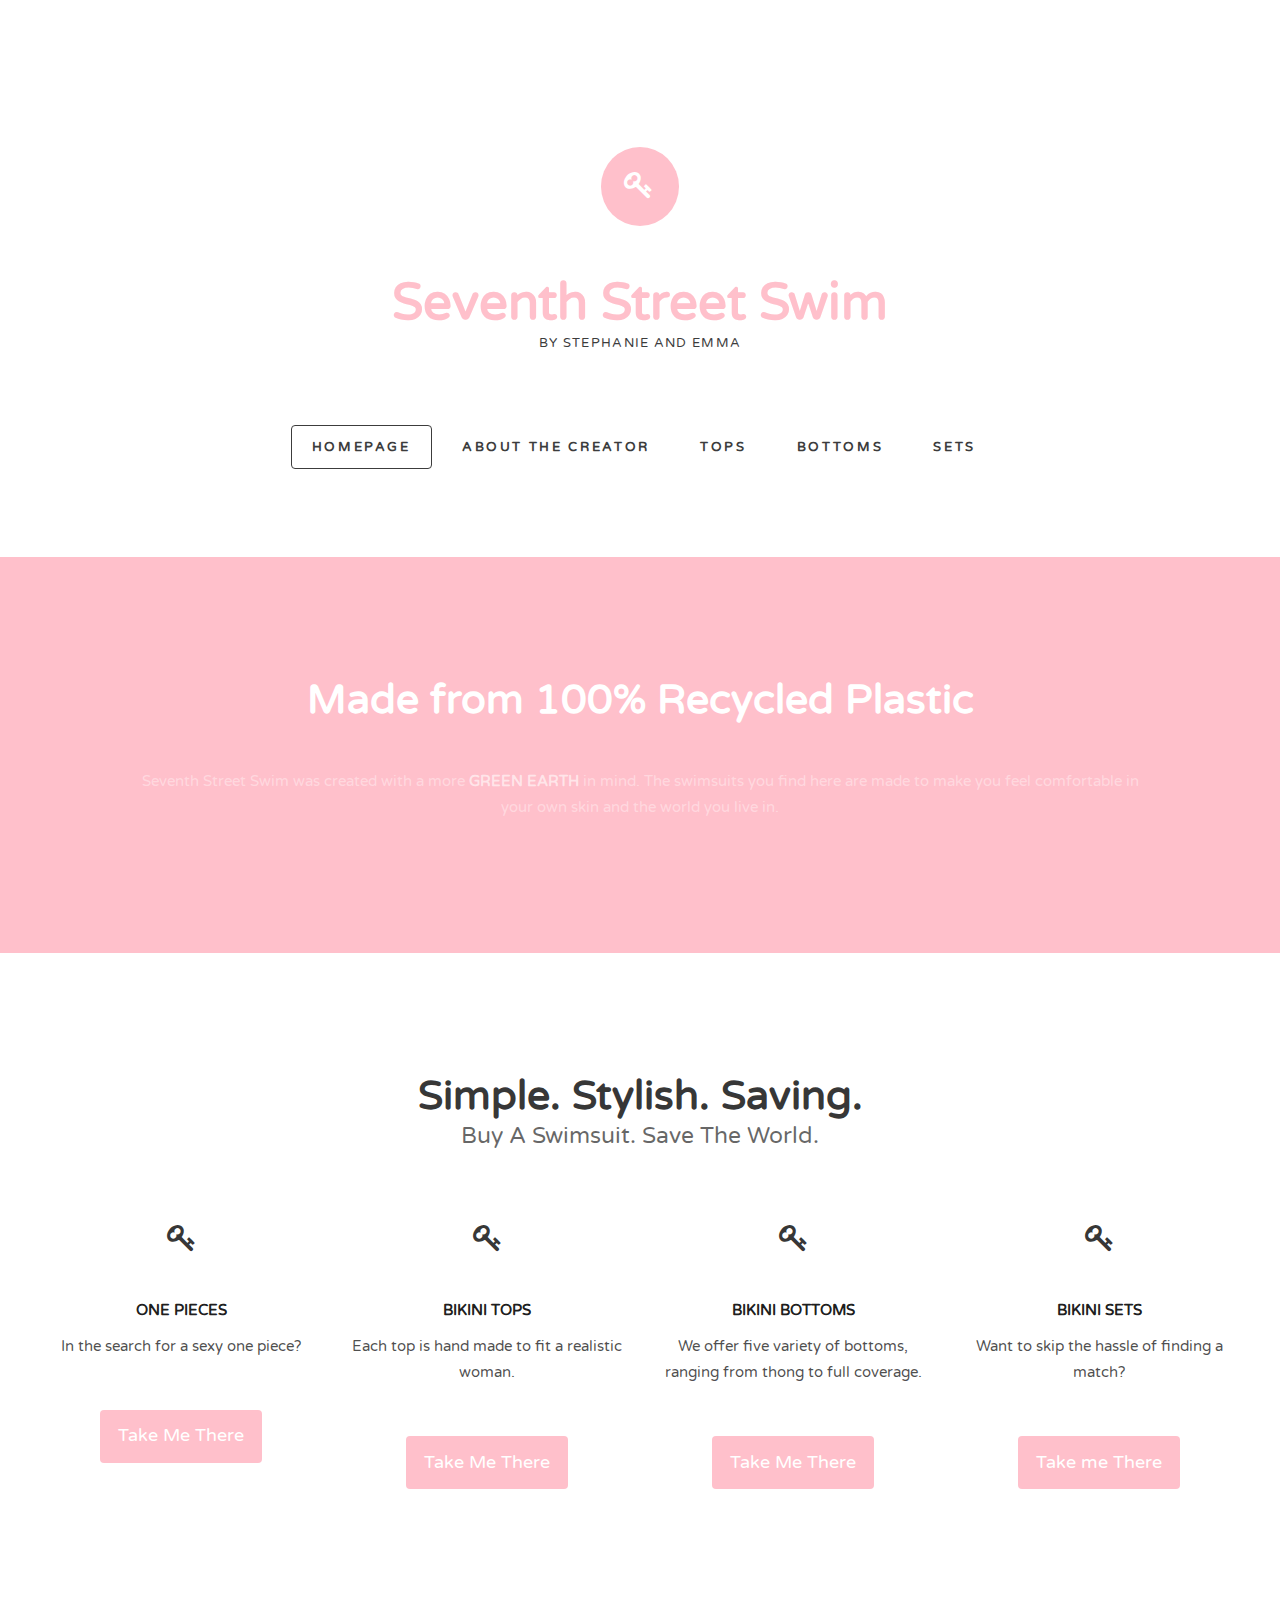
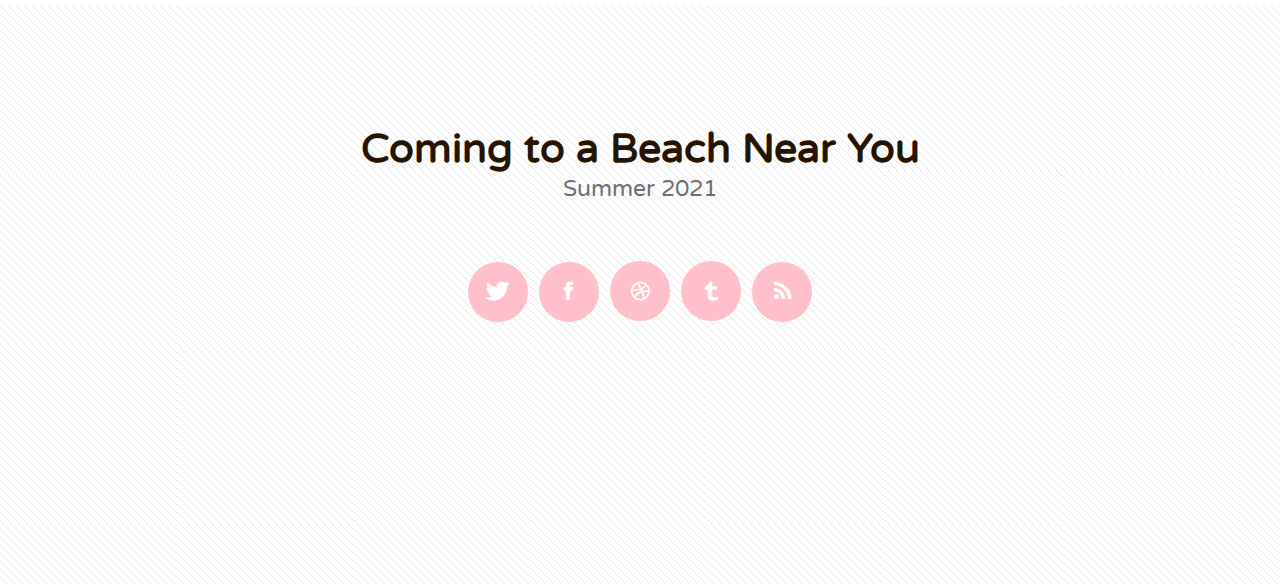
<file: templated-embellished/index.html>
<!DOCTYPE html PUBLIC "-//W3C//DTD XHTML 1.0 Strict//EN" "http://www.w3.org/TR/xhtml1/DTD/xhtml1-strict.dtd">
<!--
Design by TEMPLATED
http://templated.co
Released for free under the Creative Commons Attribution License

Name       : Embellished 
Description: A two-column, fixed-width design with dark color scheme.
Version    : 1.0
Released   : 20140207

-->
<html xmlns="http://www.w3.org/1999/xhtml">
<head>
<meta http-equiv="Content-Type" content="text/html; charset=utf-8" />
<title></title>
<meta name="keywords" content="" />
<meta name="description" content="" />
<link href="http://fonts.googleapis.com/css?family=Varela+Round" rel="stylesheet" />
<link href="default.css" rel="stylesheet" type="text/css" media="all" />
<link href="fonts.css" rel="stylesheet" type="text/css" media="all" />

<!--[if IE 6]><link href="default_ie6.css" rel="stylesheet" type="text/css" /><![endif]-->

</head>
<body>
<div id="wrapper1">
	<div id="header-wrapper">
		<div id="header" class="container">
			<div id="logo"> <span class="icon icon-key"></span>
				<h1><a href="#">Seventh Street Swim</a></h1>
				<span>By <a href="http://templated.co" rel="nofollow">Stephanie and Emma</a></span> </div>
			<div id="menu">
				<ul>
					<li class="current_page_item"><a href="#" accesskey="1" title="">Homepage</a></li>
					<li><a href="#" accesskey="2" title="">About the Creator</a></li>
					<li><a href="#" accesskey="3" title="">Tops</a></li>
					<li><a href="#" accesskey="4" title="">Bottoms</a></li>
					<li><a href="#" accesskey="5" title="">Sets</a></li>
				</ul>
			</div>
		</div>
	</div>
	<div id="wrapper2">
		<div id="welcome" class="container">
			<div class="title">
				<h2>Made from 100% Recycled Plastic</h2>
			</div>
			<p>Seventh Street Swim was created with a more <strong>GREEN EARTH</strong> in mind. The swimsuits you find here are made to make you feel comfortable in your own skin and the world you live in.  </p>
		</div>
	</div>
	<div id="wrapper3">
		<div id="portfolio" class="container">
			<div class="title">
				<h2>Simple. Stylish. Saving.</h2>
				<span class="byline">Buy a Swimsuit. Save the World.</span> </div>
			<div class="column1">
				<div class="box">
					<span class="icon icon-key"></span>
					<h3>One Pieces</h3>
					<p>In the search for a sexy one piece?</p>
					<a href="#" class="button button-small">Take Me There</a> </div>
			</div>
			<div class="column2">
				<div class="box">
					<span class="icon icon-key"></span>
					<h3>Bikini Tops</h3>
					<p>Each top is hand made to fit a realistic woman.</p>
					<a href="#" class="button button-small">Take Me There</a> </div>
			</div>
			<div class="column3">
				<div class="box">
					<span class="icon icon-key"></span>
					<h3>Bikini Bottoms</h3>
					<p>We offer five variety of bottoms, ranging from thong to full coverage.</p>
					<a href="#" class="button button-small">Take Me There</a> </div>
			</div>
			<div class="column4">
				<div class="box">
					<span class="icon icon-key"></span>
					<h3>Bikini Sets</h3>
					<p>Want to skip the hassle of finding a match? </p>
					<a href="#" class="button button-small">Take me There</a> </div>
			</div>
		</div>
	</div>
</div>
<div id="footer" class="container">
	<div class="title">
		<h2>Coming to a Beach Near You</h2>
		<span class="byline">Summer 2021</span> </div>
	<ul class="contact">
		<li><a href="#" class="icon icon-twitter"><span>Twitter</span></a></li>
		<li><a href="#" class="icon icon-facebook"><span></span></a></li>
		<li><a href="#" class="icon icon-dribbble"><span>Pinterest</span></a></li>
		<li><a href="#" class="icon icon-tumblr"><span>Google+</span></a></li>
		<li><a href="#" class="icon icon-rss"><span>Pinterest</span></a></li>
	</ul>
</div>
<div id="copyright" class="container">
	<p>&copy; Untitled. All rights reserved. | Photos by <a href="http://fotogrph.com/">Fotogrph</a> | Design by <a href="http://templated.co" rel="nofollow">TEMPLATED</a>.</p>
</div>
</body>
</html>
</file>
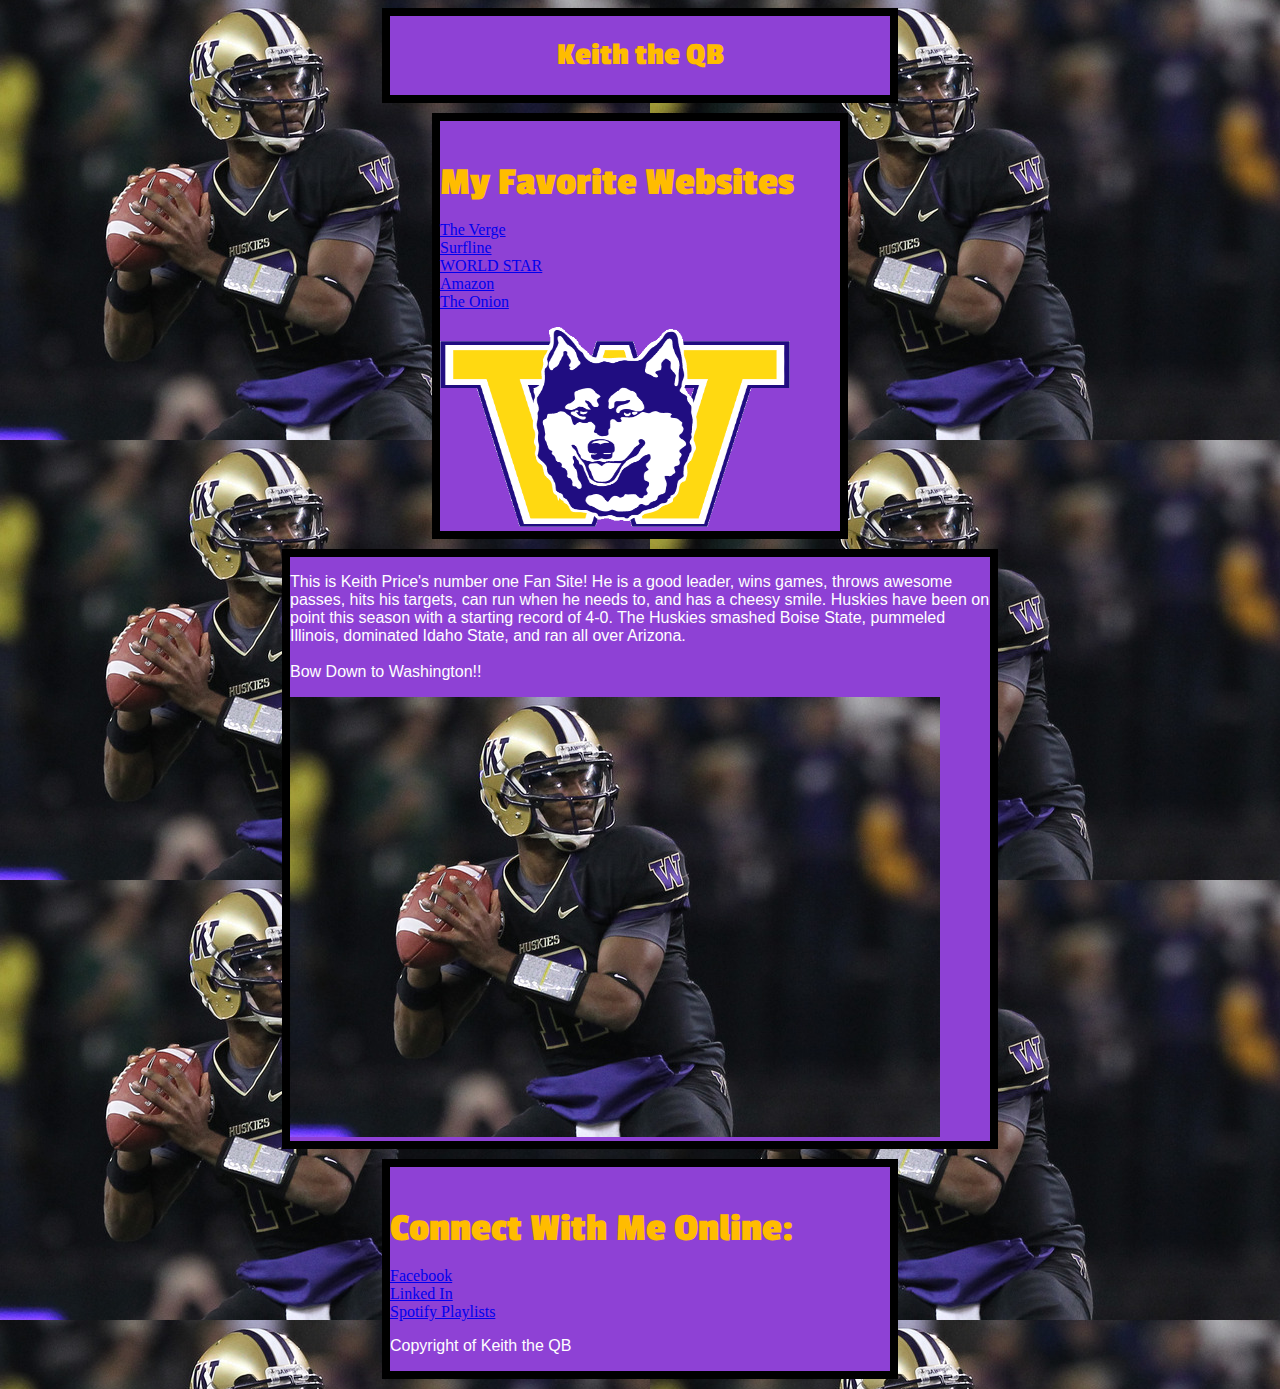
<file: introToCss.html>
<!DOCTYPE html>
	<head> 
		<title> Keith the QB  </title>
		<link rel="stylesheet" type="text/css" href="test.css" />
		<link href='http://fonts.googleapis.com/css?family=Passion+One' rel='stylesheet' type='text/css'>
	</head>

	<body>
		<div id = "Header">
			<h1> Keith the QB </h1>
		</div>
		
		<div id = "LeftNav">
			<h3> My Favorite Websites </h3>
			<ul>
				<li><a href="https://www.theverge.com">The Verge</a></li>
				<li><a href="https://www.surfline.com">Surfline</a></li>
				<li><a href="https://www.worldstarhiphop">WORLD STAR</a></li>
				<li><a href="https://www.amazon.com">Amazon</a></li>
				<li><a href="https://www.theonion.com">The Onion</a></li>
			</ul>
			<img src="icon.gif" width="350px" height="200px">
		</div>
		
		<div id = "Content">
			<p> This is Keith Price's number one Fan Site! He is a good leader, wins games, throws awesome passes, hits his targets, can run when he needs to, and has a cheesy smile. Huskies have been on point this season with a starting record of 4-0. The Huskies smashed Boise State, pummeled Illinois, dominated Idaho State, and ran all over Arizona. <br /><br /> <span id="bow">Bow Down to Washington!!</span></p>
			<img src="price.jpg">
		</div>
		
		<div id = "Footer">
			<h3>Connect With Me Online:</h3>
			<ul>
				<li><a href="https://www.Facebook.com">Facebook</a></li>
				<li><a href="https://www.Linkedin.com">Linked In</a></li>
				<li><a href="https://www.Spotify.com">Spotify Playlists</a></li>
			</ul>
			<p>Copyright of Keith the QB</p>
		</div>

	</body>

</html>
</file>
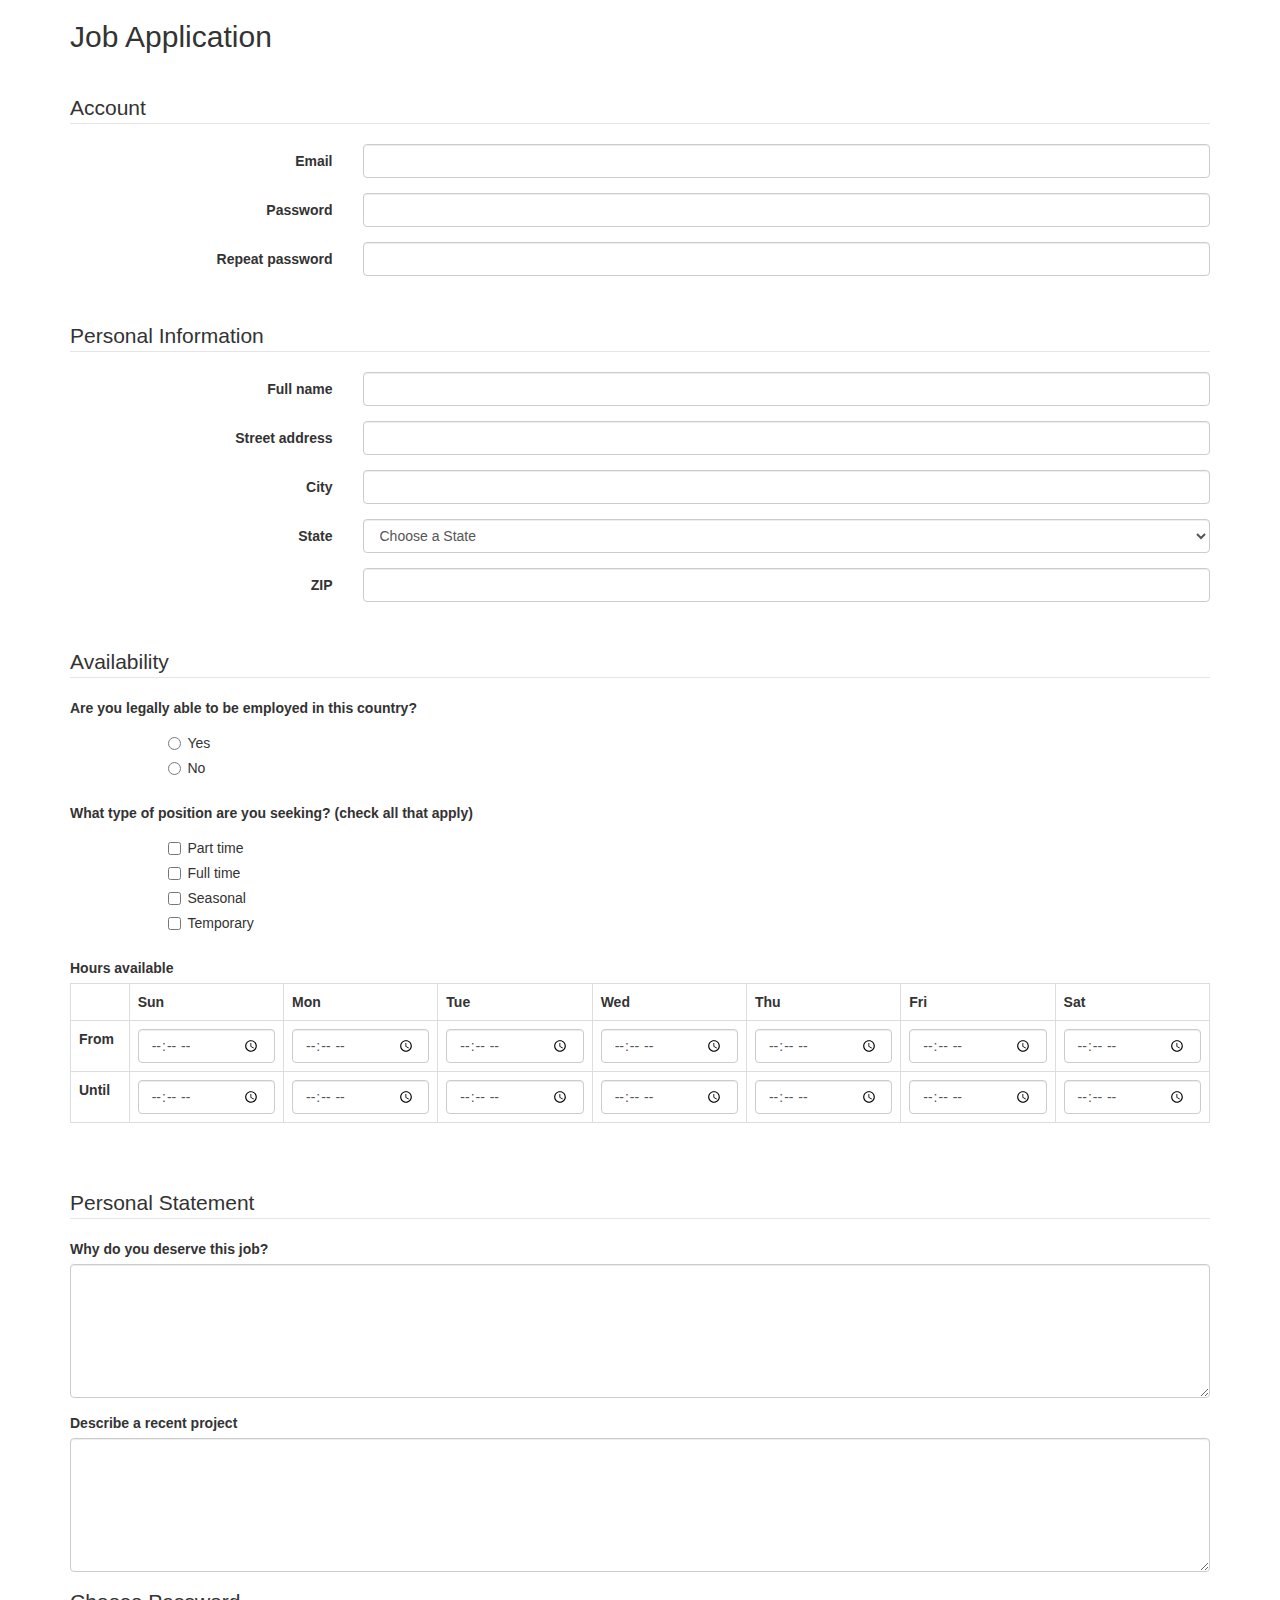
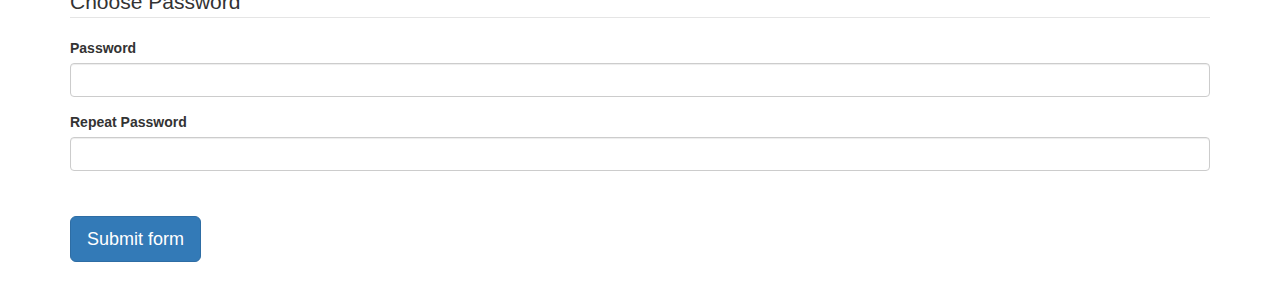
<file: jobApplicationForm.html>
<!DOCTYPE html>
<html>
<head>
	<meta charset="utf-8">
	<meta name="viewport" content="width=device-width, initial-scale=1.0">
	<title>Job Application</title>
	<link href="http://netdna.bootstrapcdn.com/bootstrap/3.0.0/css/bootstrap.min.css" rel="stylesheet">
</head>
<body>
<div class="container">

<h2>Job Application</h2>
<p>&nbsp;</p>

<form  action="https://formspree.io/xrgavkao" method="POST">

	<fieldset class="form-horizontal" >
		<legend>Account</legend>
		<div class="form-group">
			<label class="col-sm-3 control-label">Email</label>
			<div class="col-sm-9">
				<input class="form-control" type="text" name="_replyto">
			</div>
		</div>
		<div class="form-group">
			<label class="col-sm-3 control-label">Password</label>
			<div class="col-sm-9">
				<input class="form-control" type="password" name="password">
			</div>
		</div>
		<div class="form-group">
			<label class="col-sm-3 control-label">Repeat password</label>
			<div class="col-sm-9">
				<input class="form-control" type="password" name="repeat_password">
			</div>
		</div>
	</fieldset>

	<p>&nbsp;</p>

	<fieldset class="form-horizontal" >
		<legend>Personal Information</legend>
		<div class="form-group">
			<label class="col-sm-3 control-label">Full name</label>
			<div class="col-sm-9">
				<input class="form-control" type="text" name="name">
			</div>
		</div>
		<div class="form-group">
			<label class="col-sm-3 control-label">Street address</label>
			<div class="col-sm-9">
				<input class="form-control" type="text" name="street">
			</div>
		</div>
		<div class="form-group">
			<label class="col-sm-3 control-label">City</label>
			<div class="col-sm-9">
				<input class="form-control" type="text" name="city">
			</div>
		</div>
		<div class="form-group">
			<label class="col-sm-3 control-label">State</label>
			<div class="col-sm-9">
				<select class="form-control" name="state">
					<option value="" selected="true">Choose a State</option>
					<option value="AL">Alabama</option>
					<option value="AK">Alaska</option>
					<option value="AZ">Arizona</option>
					<option value="AR">Arkansas</option>
					<option value="CA">California</option>
					<option value="CO">Colorado</option>
					<option value="CT">Connecticut</option>
					<option value="DE">Delaware</option>
					<option value="DC">District of Columbia</option>
					<option value="FL">Florida</option>
					<option value="GA">Georgia</option>
					<option value="HI">Hawaii</option>
					<option value="ID">Idaho</option>
					<option value="IL">Illinois</option>
					<option value="IN">Indiana</option>
					<option value="IA">Iowa</option>
					<option value="KS">Kansas</option>
					<option value="KY">Kentucky</option>
					<option value="LA">Louisiana</option>
					<option value="ME">Maine</option>
					<option value="MD">Maryland</option>
					<option value="MA">Massachusetts</option>
					<option value="MI">Michigan</option>
					<option value="MN">Minnesota</option>
					<option value="MS">Mississippi</option>
					<option value="MO">Missouri</option>
					<option value="MT">Montana</option>
					<option value="NE">Nebraska</option>
					<option value="NV">Nevada</option>
					<option value="NH">New Hampshire</option>
					<option value="NJ">New Jersey</option>
					<option value="NM">New Mexico</option>
					<option value="NY">New York</option>
					<option value="NC">North Carolina</option>
					<option value="ND">North Dakota</option>
					<option value="OH">Ohio</option>
					<option value="OK">Oklahoma</option>
					<option value="OR">Oregon</option>
					<option value="PA">Pennsylvania</option>
					<option value="RI">Rhode Island</option>
					<option value="SC">South Carolina</option>
					<option value="SD">South Dakota</option>
					<option value="TN">Tennessee</option>
					<option value="TX">Texas</option>
					<option value="UT">Utah</option>
					<option value="VT">Vermont</option>
					<option value="VA">Virginia</option>
					<option value="WA">Washington</option>
					<option value="WV">West Virginia</option>
					<option value="WI">Wisconsin</option>
					<option value="WY">Wyoming</option>
				</select>
			</div>
		</div>
		<div class="form-group">
			<label class="col-sm-3 control-label">ZIP</label>
			<div class="col-sm-9">
				<input class="form-control" type="text" name="zip">
			</div>
		</div>
	</fieldset>

	<p>&nbsp;</p>

	<fieldset>
		<legend>Availability</legend>
		<div class="form-group row">
			<label class="col-sm-12 control-label">Are you legally able to be employed in this country?</label>
			<div class="col-sm-offset-1 col-sm-11">
				<div class="radio">
					<label>
						<input type="radio" name="legal" value="yes">Yes
					</label>
				</div>
				<div class="radio">
					<label>
						<input type="radio" name="legal" value="no">No
					</label>
				</div>
			</div>
		</div>
		<div class="form-group row">
			<label class="col-sm-12 control-label">What type of position are you seeking? (check all that apply)</label>
			<div class="col-sm-offset-1 col-sm-11">
				<div class="checkbox">
					<label>
						<input type="checkbox" name="position_pt" value="parttime">
						Part time
					</label>
				</div>
				<div class="checkbox">
					<label>
						<input type="checkbox" name="position_ft" value="fulltime">
						Full time
					</label>
				</div>
				<div class="checkbox">
					<label>
						<input type="checkbox" name="position_sl" value="seasonal">
						Seasonal
					</label>
				</div>
				<div class="checkbox">
					<label>
						<input type="checkbox" name="position_tp" value="temporary">
						Temporary
					</label>
				</div>
			</div>
		</div>
		<div class="form-group row">
			<label class="col-sm-12 control-label">Hours available</label>
			<div class="col-sm-12">
				<table class="table table-bordered">
					<tr>
						<td></td>
						<th>Sun</th>
						<th>Mon</th>
						<th>Tue</th>
						<th>Wed</th>
						<th>Thu</th>
						<th>Fri</th>
						<th>Sat</th>
					</tr>
					<tr>
						<th>From</th>
						<td><input class="form-control" type="time" name="su_from"></td>
						<td><input class="form-control" type="time" name="mo_from"></td>
						<td><input class="form-control" type="time" name="tu_from"></td>
						<td><input class="form-control" type="time" name="we_from"></td>
						<td><input class="form-control" type="time" name="th_from"></td>
						<td><input class="form-control" type="time" name="fr_from"></td>
						<td><input class="form-control" type="time" name="sa_from"></td>
					</tr>
					<tr>
						<th>Until</th>
						<td><input class="form-control" type="time" name="su_until"></td>
						<td><input class="form-control" type="time" name="mo_until"></td>
						<td><input class="form-control" type="time" name="tu_until"></td>
						<td><input class="form-control" type="time" name="we_until"></td>
						<td><input class="form-control" type="time" name="th_until"></td>
						<td><input class="form-control" type="time" name="fr_until"></td>
						<td><input class="form-control" type="time" name="sa_until"></td>
					</tr>
				</table>
			</div>
		</div>
	</fieldset>

	<p>&nbsp;</p>

	<fieldset>
		<legend>Personal Statement</legend>
		<div class="form-group">
			<label class="control-label">Why do you deserve this job?</label>
			<textarea class="form-control" name="deserve" rows="6"></textarea>
		</div>
		<div class="form-group">
			<label class="control-label">Describe a recent project</label>
			<textarea class="form-control" name="project" rows="6"></textarea>
		</div>

	</fieldset>

</fieldset>

<fieldset>
	<legend>Choose Password</legend>
	<div class="form-group">
		<label class="control-label">Password</label>
		<input type="password" class="form-control" name="pwd" />
	</div>
	<div class="form-group">
		<label class="control-label">Repeat Password</label>
		<input type="password" class="form-control" name="repear_password">
	</div>
</fieldset>
	<p>&nbsp;</p>

	<input class="btn btn-primary btn-lg" type="submit" value="Submit form">

	<p>&nbsp;</p>

</form>
</div><!-- close .container -->
</body>
</html>
</file>
<file: templated-embellished/default.css>
html, body
	{
		height: 100%;
	}
	
	body
	{
		margin: 0px;
		padding: 0px;
		background: white url(images/overlay.png) repeat;
		font-family: 'Varela Round', sans-serif;
		font-size: 11pt;
		font-weight: 400;
		color: #000000;
	}
	
	
	h1, h2, h3
	{
		margin: 0;
		padding: 0;
	}
	
	p, ol, ul
	{
		margin-top: 0;
	}
	
	ol, ul
	{
		padding: 0;
		list-style: none;
	}
	
	p
	{
		line-height: 180%;
	}
	
	strong
	{
	}
	
	a
	{
		color: pink;
	}
	
	a:hover
	{
		text-decoration: none;
	}
	

	.container
	{
		margin: 0px auto;
		width: 1200px;
	}
	

/*********************************************************************************/
/* Form Style                                                                    */
/*********************************************************************************/

		form
		{
		}
		
			form label
			{
				display: block;
				text-align: left;
				margin-bottom: 0.5em;
			}
			
			form .submit
			{
				margin-top: 2em;
				background: pink;
				border-radius: 8px;
				line-height: 1.5em;
				font-size: 1.3em;
			}
		
			form input.text,
			form select,
			form textarea
			{
				position: relative;
				-webkit-appearance: none;
				display: block;
				border: 0;
				background: #fff;
				background: rgba(255,255,255,0.75);
				width: 100%;
				border-radius: 0.50em;
				margin: 1em 0em;
				padding: 1.50em 1em;
				box-shadow: inset 0 0.1em 0.1em 0 rgba(0,0,0,0.05);
				border: solid 1px rgba(0,0,0,0.15);
				-moz-transition: all 0.35s ease-in-out;
				-webkit-transition: all 0.35s ease-in-out;
				-o-transition: all 0.35s ease-in-out;
				-ms-transition: all 0.35s ease-in-out;
				transition: all 0.35s ease-in-out;
				font-family: 'Source Sans Pro', sans-serif;
				font-size: 1em;
				outline: none;
			}

				form input.text:hover,
				form select:hover,
				form textarea:hover
				{
				}

				form input.text:focus,
				form select:focus,
				form textarea:focus
				{
					box-shadow: 0 0 2px 1px #E0E0E0;
					background: #fff;
				}
				
				form textarea
				{
					min-height: 12em;
				}

				form .formerize-placeholder
				{
					color: #555 !important;
				}

				form ::-webkit-input-placeholder
				{
					color: #555 !important;
				}

				form :-moz-placeholder
				{
					color: #555 !important;
				}

				form ::-moz-placeholder
				{
					color: #555 !important;
				}

				form :-ms-input-placeholder
				{
					color: #555 !important;
				}

				form ::-moz-focus-inner
				{
					border: 0;
				}


/*********************************************************************************/
/* Image Style                                                                   */
/*********************************************************************************/

	.image
	{
		display: inline-block;
		border: 1px solid rgba(0,0,0,.1);
	}
	
	.image img
	{
		display: block;
		width: 100%;
	}
	
	.image-full
	{
		display: block;
		width: 100%;
		margin: 0 0 3em 0;
	}
	
	.image-left
	{
		float: left;
		margin: 0 2em 2em 0;
	}
	
	.image-centered
	{
		display: block;
		margin: 0 0 2em 0;
	}
	
	.image-centered img
	{
		margin: 0 auto;
		width: auto;
	}

/*********************************************************************************/
/* List Styles                                                                   */
/*********************************************************************************/

	ul.style1
	{
	}


/*********************************************************************************/
/* Social Icon Styles                                                            */
/*********************************************************************************/

	ul.contact
	{
		margin: 0;
		padding: 1em 0em 0em 0em;
		list-style: none;
	}
	
	ul.contact li
	{
		display: inline-block;
		padding: 0em 0.20em;
		font-size: 1.2em;
	}
	
	ul.contact li span
	{
		display: none;
		margin: 0;
		padding: 0;
	}
	
	ul.contact li a
	{
		color: rgba(255,255,255,1);
	}
	
	ul.contact li a:before
	{
		display: inline-block;
		width: 60px;
		height: 60px;
		line-height: 60px;
		background: pink;
		border-radius: 30px;
		text-align: center;
	}
	

/*********************************************************************************/
/* Button Style                                                                  */
/*********************************************************************************/

	.button
	{
		display: inline-block;
		margin-top: 2em;
		padding: 0.6em 1em;
		background: pink;
		border-radius: 4px;
		line-height: 1.8em;
		text-decoration: none;
		font-weight: 400;
		font-size: 1.2em;
		color: #FFF;
	}
	
	.button:before
	{
		display: inline-block;
		background: #8DCB89;
		margin-right: 1em;
		width: 40px;
		height: 40px;
		line-height: 40px;
		border-radius: 20px;
		text-align: center;
		color: #272925;
	}
	
	.button-small
	{
	}
		
/*********************************************************************************/
/* Heading Titles                                                                */
/*********************************************************************************/

	.title
	{
		margin-bottom: 3em;
	}
	
	.title h2
	{
		font-size: 2.8em;
		color: #261300;
	}
	
	.title .byline
	{
		letter-spacing: 0.15em;
		text-transform: uppercase;
		font-weight: 400;
		font-size: 1.1em;
		color: #6F6F6F;
	}

/*********************************************************************************/
/* Header                                                                        */
/*********************************************************************************/

	#header-wrapper
	{
		overflow: hidden;
		padding: 5em 0em;
	}

	#header
	{
	}

/*********************************************************************************/
/* Logo                                                                          */
/*********************************************************************************/

	#logo
	{
		padding: 5em 0em;
		text-align: center;
	}
	
	#logo h1
	{
		font-size: 3.5em;
	}
	
	
	#logo h1 a
	{
		color: pink;
	}

	#logo a
	{
		text-decoration: none;
	}
	
	#logo span
	{
		letter-spacing: 0.10em;
		text-transform: uppercase;
		font-size: 0.90em;
		color: #3C3C3C;
	}

	#logo span a
	{
		color: #3C3C3C;
	}
	
	#logo .icon
	{
		display: inline-block;
		margin-bottom: 2em;
		padding: 1em;
		background: pink;
		border-radius: 50%;
		font-size: 1.6em;
		color: #FFF;
	}
	

/*********************************************************************************/
/* Menu                                                                          */
/*********************************************************************************/

	#menu
	{
	}
	
	#menu ul
	{
		text-align: center;
	}
	
	#menu li
	{
		display: inline-block;
	}
	
	#menu li a, #menu li span
	{
		display: inline-block;
		margin-left: 0.50em;
		padding: 1em 1.5em;
		letter-spacing: 0.20em;
		text-decoration: none;
		font-size: 0.90em;
		font-weight: 600;
		text-transform: uppercase;
		outline: 0;
		color: #3C3C3C;
	}
	
	#menu li:hover a, #menu li.active a, #menu li.active span
	{
	}
	
	#menu .current_page_item a
	{
		border: 1px solid #3C3C3C;
		border-radius: 4px;
	}
	

/*********************************************************************************/
/* Banner                                                                        */
/*********************************************************************************/

	#banner
	{
	}

/*********************************************************************************/
/* Wrapper                                                                       */
/*********************************************************************************/

	#wrapper1
	{
		background: #FFF;
	}

	#wrapper2
	{
		background: pink;
	}

	#wrapper3
	{
		overflow: hidden;
		padding: 0em 0em 8em 0em;
		background: #FFF;
	}
	
	#wrapper4
	{
		overflow: hidden;
		padding: 8em 0em 4em 0em;
		background: lightgray
	}

/*********************************************************************************/
/* Welcome                                                                       */
/*********************************************************************************/

	#welcome
	{
		overflow: hidden;
		width: 1000px;
		padding: 8em 100px 8em 100px;
		text-align: center;
		color: rgba(255,255,255,0.4);
	}
	
	#welcome .content
	{
		padding: 0em 8em;
	}
	
	#welcome .title h2
	{
		color: rgba(255,255,255,1);
	}
	
	#welcome a,
	#welcome strong
	{
		color: rgba(255,255,255,0.6);
	}

/*********************************************************************************/
/* Page                                                                          */
/*********************************************************************************/

	#page
	{
	}

/*********************************************************************************/
/* Content                                                                       */
/*********************************************************************************/

	#content
	{
	}

/*********************************************************************************/
/* Sidebar                                                                       */
/*********************************************************************************/

	#sidebar
	{
	}

/*********************************************************************************/
/* Footer                                                                        */
/*********************************************************************************/

	#footer
	{
		padding: 8em 0em 5em 0em;
		text-align: center;
	}

	
	#footer .title h2
	{
		color: lightgray(255,255,255,1);
	}


	#footer .title .byline
	{
		letter-spacing: normal;
		text-transform: capitalize;
		font-size: 1.6em;
		color: lightgray(223, 236, 163, 0.2);
	}

/*********************************************************************************/
/* Copyright                                                                     */
/*********************************************************************************/

	#copyright
	{
		overflow: hidden;
		padding: 5em 0em;
		border-top: 1px solid rgba(255,255,255,0.08);
	}
	
	#copyright p
	{
		text-align: center;
		color: rgba(255,255,255,0.2);
	}
	
	#copyright a
	{
		text-decoration: none;
		color: rgba(255,255,255,0.4);
	}

/*********************************************************************************/
/* Newsletter                                                                    */
/*********************************************************************************/

	#newsletter
	{
		overflow: hidden;
		padding: 8em 0em;
		background: #EDEDED;
		text-align: center;
	}
	
	#newsletter .title h2
	{
		color: rgba(0,0,0,0.8);
	}
	
	#newsletter .content
	{
		width: 600px;
		margin: 0px auto;
	}
	
/*********************************************************************************/
/* Portfolio                                                                     */
/*********************************************************************************/

	#portfolio
	{
		padding-top: 8em;
	}
	
	#portfolio .box
	{
		text-align: center;
		color: rgba(0,0,0,0.7);
	}
	
	#portfolio h3
	{
		display: block;
		padding-bottom: 1em;
		text-transform: uppercase;
		font-size: 1em;
		color: rgba(0,0,0,0.9);
	}

	#portfolio .title
	{
		margin-bottom: 5em;
		text-align: center;
	}

	#portfolio .title h2
	{
		color: rgba(0,0,0,0.8);
	}

	#portfolio .title .byline
	{
		letter-spacing: normal;
		text-transform: capitalize;
		font-size: 1.6em;
		color: rgba(0,0,0,0.6);
	}
	
	#portfolio .icon
	{
		display: inline-block;
		margin-bottom: 2em;
		font-size: 1.6em;
		color: rgba(0,0,0,0.8);
	}

	.column1,
	.column2,
	.column3,
	.column4
	{
		width: 282px;
	}
	
	.column1,
	.column2,
	.column3
	{
		float: left;
		margin-right: 24px;
	}
	
	.column4
	{
		float: right;
	}

/*********************************************************************************/
/* Three Columns                                                                 */
/*********************************************************************************/

	#three-column
	{
		overflow: hidden;
		padding-bottom: 4em;
		text-align: center;
	}
	
	#three-column h2
	{
		margin: 1em 0em;
		text-transform: uppercase;
		font-size: 1.5em;
		font-weight: 700;
	}
	
	#three-column .icon
	{
		position: relative;
		display: block;
		margin: 0px auto 0.80em auto;
		line-height: 150px;
		font-size: 4em;
		width: 150px;
		height: 150px;
		border-radius: 100px;
		text-align: center;
		color: #632F00;
		
	}
		
	#three-column #tbox1,
	#three-column #tbox2,
	#three-column #tbox3
	{
		float: left;
		width: 320px;
		padding: 80px 40px 80px 40px;
	}
	
	#three-column .title
	{
		letter-spacing: 0.10em;
		text-align: center;
		text-transform: uppercase;
	}
	
	#three-column .title h2
	{
		font-size: 1.60em;
		font-weight: 900;
		font-family: 'Open Sans', sans-serif;
		color: #261300;
	}
	
	#three-column .title .byline
	{
		padding-top: 0.50em;
		font-size: 0.90em;
		color: #858585;
	}

	#three-column .arrow-down
	{
		border-top-color: #292929;
	}
</file>
<file: test.css>
h1 {
    text-align: center;
    color: red;
}

#Header {
    width: 500px;
    margin-left: auto;
    margin-right: auto;
    margin-bottom: 10px;
    text-align: left;
    border: solid 8px black;
}

#Header h1 {
    color: #ffbc00;
    font-weight: bold;
    font-family: "Passion One", cursive;
}

ul {
    list-style-type: none;
    padding-left: 0px;
}

#LeftNav {
    width: 400px;
}

#Content {
    width: 700px;
    margin-left: auto;
    margin-right: auto;
    margin-bottom; 10px;
} 

div {
    width: 500px;
    margin-left: auto;
    margin-right: auto;
    margin-bottom: 10px;
    border: solid 8px black;
    background-color: #8e41d5;
}

p {
    color: white;
    font-family: "Arial"; 
}

h3{
    color: #FFBC00;
    font-size: 40px;
    font-family: "Passion One", cursive;
    margin-bottom: 0px;
}

body {
    background-image: url("price.jpg");
}
</file>
<file: templated-embellished/fonts.css>
@charset 'UTF-8';

@font-face
{
	font-family: 'FontAwesome';
	src: url('fonts/fontawesome-webfont.eot?v=3.0.1');
	src: url('fonts/fontawesome-webfont.eot?#iefix&v=3.0.1') format('embedded-opentype'),
	     url('fonts/fontawesome-webfont.woff?v=3.0.1') format('woff'),
	     url('fonts/fontawesome-webfont.ttf?v=3.0.1') format('truetype'),
	     url('fonts/fontawesome-webfont.svg#FontAwesome') format('svg');
	font-weight: normal;
	font-style: normal;
}

@font-face
{
	font-family: 'Font-Awesome-Social';
	src: url('fonts/fontawesome-social-webfont.eot');
	src: url('fonts/fontawesome-social-webfont.eot?#iefix') format('embedded-opentype'),
	     url('fonts/fontawesome-social-webfont.woff') format('woff'),
		 url('fonts/fontawesome-social-webfont.ttf') format('truetype'),
		 url('fonts/fontawesome-social-webfont.svg#Font-Awesome-More') format('svg');
	font-weight: normal;
	font-style: normal;
}

/*********************************************************************************/
/* Icons                                                                         */
/*********************************************************************************/

	/*
		Powered by:
		
		Font Awesome (http://fortawesome.github.com/Font-Awesome/)
		Font Awesome More (http://gregoryloucas.github.com/Font-Awesome-More/)
	*/

	.icon
	{
		text-decoration: none;
	}

		.icon:before
		{
			font-size: 1.25em;
			text-decoration: none;
			font-family: FontAwesome;
			font-weight: normal;
			font-style: normal;
			-webkit-text-rendering: optimizeLegibility;
			-moz-text-rendering: optimizeLegibility;
			-ms-text-rendering: optimizeLegibility;
			-o-text-rendering: optimizeLegibility;
			text-rendering: optimizeLegibility;
			-webkit-font-smoothing: antialiased;
			-moz-font-smoothing: antialiased;
			-ms-font-smoothing: antialiased;
			-o-font-smoothing: antialiased;
			font-smoothing: antialiased;
			-webkit-font-feature-settings: "liga" 1, "dlig" 1;
			-moz-font-feature-settings: "liga=1, dlig=1";
			-ms-font-feature-settings: "liga" 1, "dlig" 1;
			-o-font-feature-settings: "liga" 1, "dlig" 1;
			font-feature-settings: "liga" 1, "dlig" 1;
		}

		.icon-glass:before                { content: "\f000"; }
		.icon-music:before                { content: "\f001"; }
		.icon-search:before               { content: "\f002"; }
		.icon-envelope:before             { content: "\f003"; }
		.icon-heart:before                { content: "\f004"; }
		.icon-star:before                 { content: "\f005"; }
		.icon-star-empty:before           { content: "\f006"; }
		.icon-user:before                 { content: "\f007"; }
		.icon-film:before                 { content: "\f008"; }
		.icon-th-large:before             { content: "\f009"; }
		.icon-th:before                   { content: "\f00a"; }
		.icon-th-list:before              { content: "\f00b"; }
		.icon-ok:before                   { content: "\f00c"; }
		.icon-remove:before               { content: "\f00d"; }
		.icon-zoom-in:before              { content: "\f00e"; }

		.icon-zoom-out:before             { content: "\f010"; }
		.icon-off:before                  { content: "\f011"; }
		.icon-signal:before               { content: "\f012"; }
		.icon-cog:before                  { content: "\f013"; }
		.icon-trash:before                { content: "\f014"; }
		.icon-home:before                 { content: "\f015"; }
		.icon-file:before                 { content: "\f016"; }
		.icon-time:before                 { content: "\f017"; }
		.icon-road:before                 { content: "\f018"; }
		.icon-download-alt:before         { content: "\f019"; }
		.icon-download:before             { content: "\f01a"; }
		.icon-upload:before               { content: "\f01b"; }
		.icon-inbox:before                { content: "\f01c"; }
		.icon-play-circle:before          { content: "\f01d"; }
		.icon-repeat:before               { content: "\f01e"; }

		/* \f020 doesn't work in Safari. all shifted one down */
		.icon-refresh:before              { content: "\f021"; }
		.icon-list-alt:before             { content: "\f022"; }
		.icon-lock:before                 { content: "\f023"; }
		.icon-flag:before                 { content: "\f024"; }
		.icon-headphones:before           { content: "\f025"; }
		.icon-volume-off:before           { content: "\f026"; }
		.icon-volume-down:before          { content: "\f027"; }
		.icon-volume-up:before            { content: "\f028"; }
		.icon-qrcode:before               { content: "\f029"; }
		.icon-barcode:before              { content: "\f02a"; }
		.icon-tag:before                  { content: "\f02b"; }
		.icon-tags:before                 { content: "\f02c"; }
		.icon-book:before                 { content: "\f02d"; }
		.icon-bookmark:before             { content: "\f02e"; }
		.icon-print:before                { content: "\f02f"; }

		.icon-camera:before               { content: "\f030"; }
		.icon-font:before                 { content: "\f031"; }
		.icon-bold:before                 { content: "\f032"; }
		.icon-italic:before               { content: "\f033"; }
		.icon-text-height:before          { content: "\f034"; }
		.icon-text-width:before           { content: "\f035"; }
		.icon-align-left:before           { content: "\f036"; }
		.icon-align-center:before         { content: "\f037"; }
		.icon-align-right:before          { content: "\f038"; }
		.icon-align-justify:before        { content: "\f039"; }
		.icon-list:before                 { content: "\f03a"; }
		.icon-indent-left:before          { content: "\f03b"; }
		.icon-indent-right:before         { content: "\f03c"; }
		.icon-facetime-video:before       { content: "\f03d"; }
		.icon-picture:before              { content: "\f03e"; }

		.icon-pencil:before               { content: "\f040"; }
		.icon-map-marker:before           { content: "\f041"; }
		.icon-adjust:before               { content: "\f042"; }
		.icon-tint:before                 { content: "\f043"; }
		.icon-edit:before                 { content: "\f044"; }
		.icon-share:before                { content: "\f045"; }
		.icon-check:before                { content: "\f046"; }
		.icon-move:before                 { content: "\f047"; }
		.icon-step-backward:before        { content: "\f048"; }
		.icon-fast-backward:before        { content: "\f049"; }
		.icon-backward:before             { content: "\f04a"; }
		.icon-play:before                 { content: "\f04b"; }
		.icon-pause:before                { content: "\f04c"; }
		.icon-stop:before                 { content: "\f04d"; }
		.icon-forward:before              { content: "\f04e"; }

		.icon-fast-forward:before         { content: "\f050"; }
		.icon-step-forward:before         { content: "\f051"; }
		.icon-eject:before                { content: "\f052"; }
		.icon-chevron-left:before         { content: "\f053"; }
		.icon-chevron-right:before        { content: "\f054"; }
		.icon-plus-sign:before            { content: "\f055"; }
		.icon-minus-sign:before           { content: "\f056"; }
		.icon-remove-sign:before          { content: "\f057"; }
		.icon-ok-sign:before              { content: "\f058"; }
		.icon-question-sign:before        { content: "\f059"; }
		.icon-info-sign:before            { content: "\f05a"; }
		.icon-screenshot:before           { content: "\f05b"; }
		.icon-remove-circle:before        { content: "\f05c"; }
		.icon-ok-circle:before            { content: "\f05d"; }
		.icon-ban-circle:before           { content: "\f05e"; }

		.icon-arrow-left:before           { content: "\f060"; }
		.icon-arrow-right:before          { content: "\f061"; }
		.icon-arrow-up:before             { content: "\f062"; }
		.icon-arrow-down:before           { content: "\f063"; }
		.icon-share-alt:before            { content: "\f064"; }
		.icon-resize-full:before          { content: "\f065"; }
		.icon-resize-small:before         { content: "\f066"; }
		.icon-plus:before                 { content: "\f067"; }
		.icon-minus:before                { content: "\f068"; }
		.icon-asterisk:before             { content: "\f069"; }
		.icon-exclamation-sign:before     { content: "\f06a"; }
		.icon-gift:before                 { content: "\f06b"; }
		.icon-leaf:before                 { content: "\f06c"; }
		.icon-fire:before                 { content: "\f06d"; }
		.icon-eye-open:before             { content: "\f06e"; }

		.icon-eye-close:before            { content: "\f070"; }
		.icon-warning-sign:before         { content: "\f071"; }
		.icon-plane:before                { content: "\f072"; }
		.icon-calendar:before             { content: "\f073"; }
		.icon-random:before               { content: "\f074"; }
		.icon-comment:before              { content: "\f075"; }
		.icon-magnet:before               { content: "\f076"; }
		.icon-chevron-up:before           { content: "\f077"; }
		.icon-chevron-down:before         { content: "\f078"; }
		.icon-retweet:before              { content: "\f079"; }
		.icon-shopping-cart:before        { content: "\f07a"; }
		.icon-folder-close:before         { content: "\f07b"; }
		.icon-folder-open:before          { content: "\f07c"; }
		.icon-resize-vertical:before      { content: "\f07d"; }
		.icon-resize-horizontal:before    { content: "\f07e"; }

		.icon-bar-chart:before            { content: "\f080"; }
		.icon-twitter-sign:before         { content: "\f081"; }
		.icon-facebook-sign:before        { content: "\f082"; }
		.icon-camera-retro:before         { content: "\f083"; }
		.icon-key:before                  { content: "\f084"; }
		.icon-cogs:before                 { content: "\f085"; }
		.icon-comments:before             { content: "\f086"; }
		.icon-thumbs-up:before            { content: "\f087"; }
		.icon-thumbs-down:before          { content: "\f088"; }
		.icon-star-half:before            { content: "\f089"; }
		.icon-heart-empty:before          { content: "\f08a"; }
		.icon-signout:before              { content: "\f08b"; }
		.icon-linkedin-sign:before        { content: "\f08c"; }
		.icon-pushpin:before              { content: "\f08d"; }
		.icon-external-link:before        { content: "\f08e"; }

		.icon-signin:before               { content: "\f090"; }
		.icon-trophy:before               { content: "\f091"; }
		.icon-github-sign:before          { content: "\f092"; }
		.icon-upload-alt:before           { content: "\f093"; }
		.icon-lemon:before                { content: "\f094"; }
		.icon-phone:before                { content: "\f095"; }
		.icon-check-empty:before          { content: "\f096"; }
		.icon-bookmark-empty:before       { content: "\f097"; }
		.icon-phone-sign:before           { content: "\f098"; }
		.icon-twitter:before              { content: "\f099"; }
		.icon-facebook:before             { content: "\f09a"; }
		.icon-github:before               { content: "\f09b"; }
		.icon-unlock:before               { content: "\f09c"; }
		.icon-credit-card:before          { content: "\f09d"; }
		.icon-rss:before                  { content: "\f09e"; }

		.icon-hdd:before                  { content: "\f0a0"; }
		.icon-bullhorn:before             { content: "\f0a1"; }
		.icon-bell:before                 { content: "\f0a2"; }
		.icon-certificate:before          { content: "\f0a3"; }
		.icon-hand-right:before           { content: "\f0a4"; }
		.icon-hand-left:before            { content: "\f0a5"; }
		.icon-hand-up:before              { content: "\f0a6"; }
		.icon-hand-down:before            { content: "\f0a7"; }
		.icon-circle-arrow-left:before    { content: "\f0a8"; }
		.icon-circle-arrow-right:before   { content: "\f0a9"; }
		.icon-circle-arrow-up:before      { content: "\f0aa"; }
		.icon-circle-arrow-down:before    { content: "\f0ab"; }
		.icon-globe:before                { content: "\f0ac"; }
		.icon-wrench:before               { content: "\f0ad"; }
		.icon-tasks:before                { content: "\f0ae"; }

		.icon-filter:before               { content: "\f0b0"; }
		.icon-briefcase:before            { content: "\f0b1"; }
		.icon-fullscreen:before           { content: "\f0b2"; }

		.icon-group:before                { content: "\f0c0"; }
		.icon-link:before                 { content: "\f0c1"; }
		.icon-cloud:before                { content: "\f0c2"; }
		.icon-beaker:before               { content: "\f0c3"; }
		.icon-cut:before                  { content: "\f0c4"; }
		.icon-copy:before                 { content: "\f0c5"; }
		.icon-paper-clip:before           { content: "\f0c6"; }
		.icon-save:before                 { content: "\f0c7"; }
		.icon-sign-blank:before           { content: "\f0c8"; }
		.icon-reorder:before              { content: "\f0c9"; }
		.icon-list-ul:before              { content: "\f0ca"; }
		.icon-list-ol:before              { content: "\f0cb"; }
		.icon-strikethrough:before        { content: "\f0cc"; }
		.icon-underline:before            { content: "\f0cd"; }
		.icon-table:before                { content: "\f0ce"; }

		.icon-magic:before                { content: "\f0d0"; }
		.icon-truck:before                { content: "\f0d1"; }
		.icon-pinterest:before            { content: "\f0d2"; }
		.icon-pinterest-sign:before       { content: "\f0d3"; }
		.icon-google-plus-sign:before     { content: "\f0d4"; }
		.icon-google-plus:before          { content: "\f0d5"; }
		.icon-money:before                { content: "\f0d6"; }
		.icon-caret-down:before           { content: "\f0d7"; }
		.icon-caret-up:before             { content: "\f0d8"; }
		.icon-caret-left:before           { content: "\f0d9"; }
		.icon-caret-right:before          { content: "\f0da"; }
		.icon-columns:before              { content: "\f0db"; }
		.icon-sort:before                 { content: "\f0dc"; }
		.icon-sort-down:before            { content: "\f0dd"; }
		.icon-sort-up:before              { content: "\f0de"; }

		.icon-envelope-alt:before         { content: "\f0e0"; }
		.icon-linkedin:before             { content: "\f0e1"; }
		.icon-undo:before                 { content: "\f0e2"; }
		.icon-legal:before                { content: "\f0e3"; }
		.icon-dashboard:before            { content: "\f0e4"; }
		.icon-comment-alt:before          { content: "\f0e5"; }
		.icon-comments-alt:before         { content: "\f0e6"; }
		.icon-bolt:before                 { content: "\f0e7"; }
		.icon-sitemap:before              { content: "\f0e8"; }
		.icon-umbrella:before             { content: "\f0e9"; }
		.icon-paste:before                { content: "\f0ea"; }
		.icon-lightbulb:before            { content: "\f0eb"; }
		.icon-exchange:before             { content: "\f0ec"; }
		.icon-cloud-download:before       { content: "\f0ed"; }
		.icon-cloud-upload:before         { content: "\f0ee"; }

		.icon-user-md:before              { content: "\f0f0"; }
		.icon-stethoscope:before          { content: "\f0f1"; }
		.icon-suitcase:before             { content: "\f0f2"; }
		.icon-bell-alt:before             { content: "\f0f3"; }
		.icon-coffee:before               { content: "\f0f4"; }
		.icon-food:before                 { content: "\f0f5"; }
		.icon-file-alt:before             { content: "\f0f6"; }
		.icon-building:before             { content: "\f0f7"; }
		.icon-hospital:before             { content: "\f0f8"; }
		.icon-ambulance:before            { content: "\f0f9"; }
		.icon-medkit:before               { content: "\f0fa"; }
		.icon-fighter-jet:before          { content: "\f0fb"; }
		.icon-beer:before                 { content: "\f0fc"; }
		.icon-h-sign:before               { content: "\f0fd"; }
		.icon-plus-sign-alt:before        { content: "\f0fe"; }

		.icon-double-angle-left:before    { content: "\f100"; }
		.icon-double-angle-right:before   { content: "\f101"; }
		.icon-double-angle-up:before      { content: "\f102"; }
		.icon-double-angle-down:before    { content: "\f103"; }
		.icon-angle-left:before           { content: "\f104"; }
		.icon-angle-right:before          { content: "\f105"; }
		.icon-angle-up:before             { content: "\f106"; }
		.icon-angle-down:before           { content: "\f107"; }
		.icon-desktop:before              { content: "\f108"; }
		.icon-laptop:before               { content: "\f109"; }
		.icon-tablet:before               { content: "\f10a"; }
		.icon-mobile-phone:before         { content: "\f10b"; }
		.icon-circle-blank:before         { content: "\f10c"; }
		.icon-quote-left:before           { content: "\f10d"; }
		.icon-quote-right:before          { content: "\f10e"; }

		.icon-spinner:before              { content: "\f110"; }
		.icon-circle:before               { content: "\f111"; }
		.icon-reply:before                { content: "\f112"; }
		.icon-github-alt:before           { content: "\f113"; }
		.icon-folder-close-alt:before     { content: "\f114"; }
		.icon-folder-open-alt:before      { content: "\f115"; }

		.icon-blogger-sign:before,.icon-blogger:before,.icon-delicious:before,.icon-dribbble-sign:before,.icon-dribbble:before,.icon-dropbox:before,.icon-drupal:before,.icon-evernote-sign:before,.icon-evernote:before,.icon-flickr-sign:before,.icon-flickr:before,.icon-forrst-sign:before,.icon-forrst:before,.icon-foursquare-sign:before,.icon-foursquare:before,.icon-git-fork:before,.icon-hacker-news:before,.icon-instagram:before,.icon-lastfm-sign:before,.icon-lastfm:before,.icon-paypal:before,.icon-picasa-sign:before,.icon-picasa:before,.icon-reddit:before,.icon-share-this-sign:before,.icon-share-this:before,.icon-skype:before,.icon-soundcloud:before,.icon-spotify:before,.icon-stack-overflow:before,.icon-tumblr-sign:before,.icon-tumblr:before,.icon-vimeo-sign:before,.icon-vimeo:before,.icon-wordpress-sign:before,.icon-wordpress:before,.icon-yelp-sign:before,.icon-yelp:before,.icon-youtube-sign:before,.icon-youtube:before              {font-family:'Font-Awesome-Social'; }

		.icon-dropbox:before              { content: "\f300"; }
		.icon-drupal:before               { content: "\f301"; }
		.icon-git-fork:before             { content: "\f302"; }
		.icon-instagram:before            { content: "\f303"; }
		.icon-share-this-sign:before      { content: "\f304"; }
		.icon-share-this:before           { content: "\f305"; }
		.icon-foursquare-sign:before      { content: "\f306"; }
		.icon-foursquare:before           { content: "\f307"; }
		.icon-hacker-news:before          { content: "\f308"; }
		.icon-skype:before                { content: "\f309"; }
		.icon-spotify:before              { content: "\f30a"; }
		.icon-soundcloud:before           { content: "\f30b"; }
		.icon-paypal:before               { content: "\f30c"; }
		.icon-youtube-sign:before         { content: "\f30d"; }
		.icon-youtube:before              { content: "\f30e"; }
		.icon-reddit:before               { content: "\f30f"; }
		.icon-blogger-sign:before         { content: "\f310"; }
		.icon-blogger:before              { content: "\f311"; }
		.icon-dribbble-sign:before        { content: "\f312"; }
		.icon-dribbble:before             { content: "\f313"; }
		.icon-evernote-sign:before        { content: "\f314"; }
		.icon-evernote:before             { content: "\f315"; }
		.icon-flickr-sign:before          { content: "\f316"; }
		.icon-flickr:before               { content: "\f317"; }
		.icon-forrst-sign:before          { content: "\f318"; }
		.icon-forrst:before               { content: "\f319"; }
		.icon-delicious:before            { content: "\f31a"; }
		.icon-lastfm-sign:before          { content: "\f31b"; }
		.icon-lastfm:before               { content: "\f31c"; }
		.icon-picasa-sign:before          { content: "\f31d"; }
		.icon-picasa:before               { content: "\f31e"; }
		.icon-stack-overflow:before       { content: "\f320"; }
		.icon-tumblr-sign:before          { content: "\f321"; }
		.icon-tumblr:before               { content: "\f322"; }
		.icon-vimeo-sign:before           { content: "\f323"; }
		.icon-vimeo:before                { content: "\f324"; }
		.icon-wordpress-sign:before       { content: "\f325"; }
		.icon-wordpress:before            { content: "\f326"; }
		.icon-yelp-sign:before            { content: "\f327"; }
		.icon-yelp:before                 { content: "\f328"; }
		.icon-cloud-upload:before		  { content: "\f0ee"; }
		.icon-cloud-download:before		  { content: "\f0ed"; }
</file>
